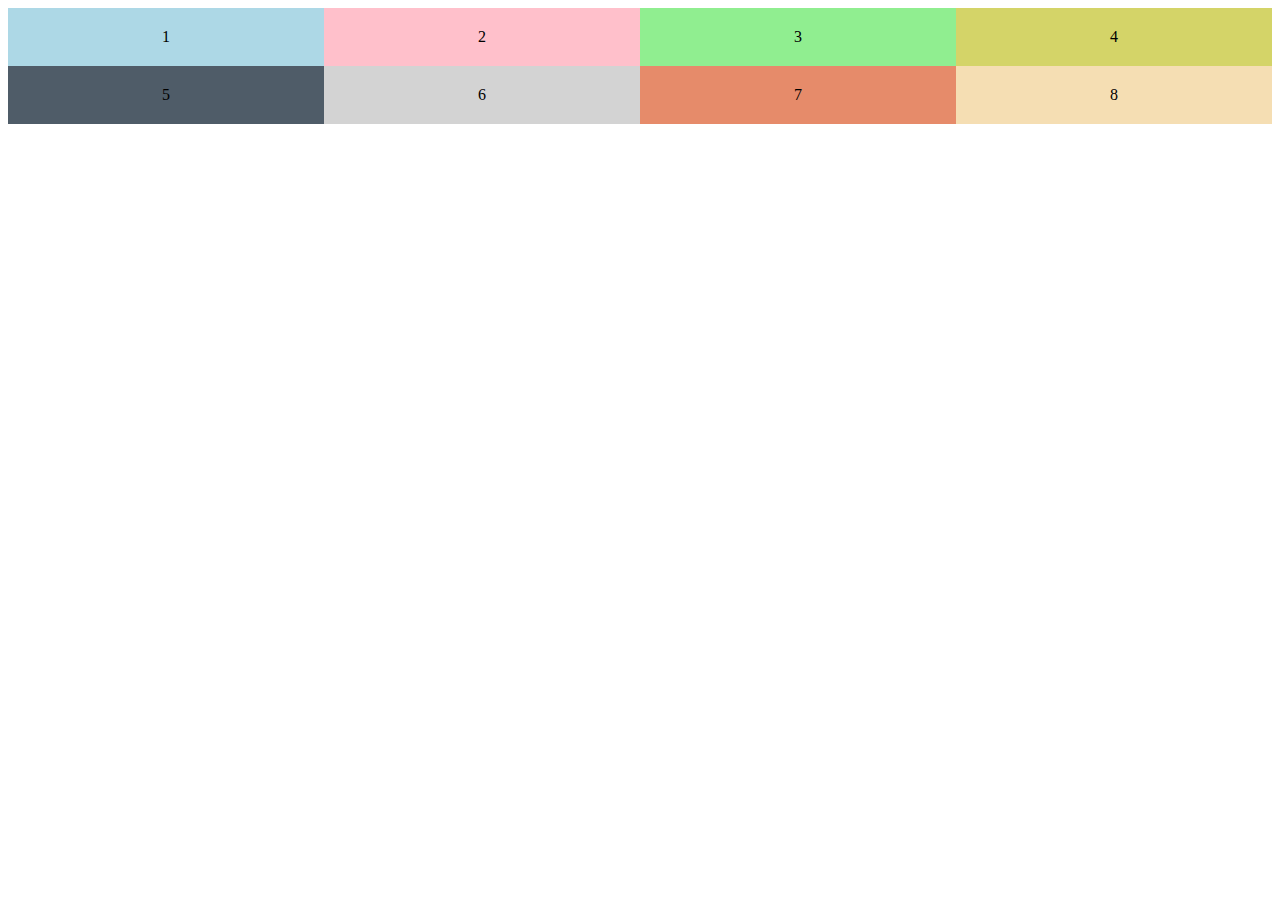
<file: Grid 09/index.html>
<!DOCTYPE html>
<html lang="en">
<head>
    <meta charset="UTF-8">
    <meta name="viewport" content="width=device-width, initial-scale=1.0">
    <title>4x2 Grid</title>
    <style>
        .container{
            display: grid;
            grid-template-columns: repeat(4,1fr);
            grid-template-rows: repeat(2,1fr);
        }
        .item{
            padding:20px;
            text-align: center;
        }
    </style>
</head>
<body>
    
    <div class="container">
        <div class="item" style="background-color: lightblue;">1</div>
        <div class="item" style="background-color: pink;">2</div>
        <div class="item" style="background-color: lightgreen;">3</div>
        <div class="item" style="background-color: rgb(212, 212, 104);">4</div>
        <div class="item" style="background-color:rgb(79, 92, 104)">5</div>
        <div class="item" style="background-color: lightgray;">6</div>
        <div class="item" style="background-color: rgb(230, 139, 106);">7</div>
        <div class="item" style="background-color: wheat;">8</div>
    </div>

</body>
</html>
</file>
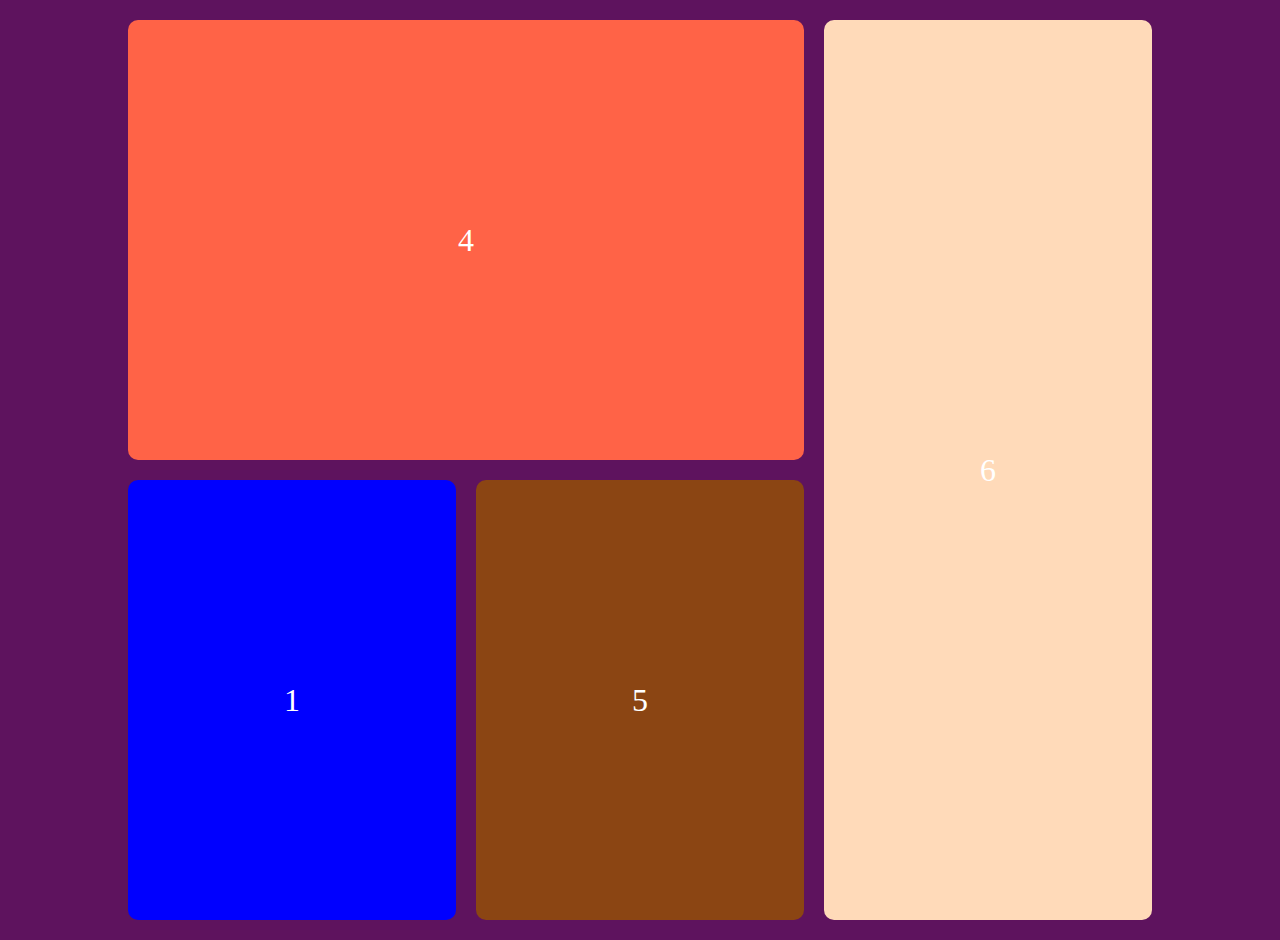
<file: Grid 10/index.html>
<!DOCTYPE html>
<html lang="en">
<head>
    <meta charset="UTF-8">
    <meta name="viewport" content="width=device-width, initial-scale=1.0">
    <title>Colorful Grid</title>
    <style>
        * {
            margin: 0;
            padding: 0;
            box-sizing: border-box;
        }

        body {
            display: flex;
            justify-content: center;
            align-items: center;
            height: 100vh;
            background-color: rgb(94, 19, 94);
            margin:20px;
            padding:20px;
        }

        .container {
            display: grid;
            margin: 20px;
            grid-template-columns: repeat(3, 1fr);
            grid-template-rows: repeat(2, 1fr);
            gap: 20px;
            width: 80vw;
            height: 100vh;
        }

        .item1, .item4, .item5, .item6 {
            display: flex;
            justify-content: center;
            align-items: center;
            font-size: 2rem;
            color: white;
            border-radius: 10px;
        }

        .item1 {
            grid-column: 1 / 2;
            grid-row: 2 / 3;
            background-color: blue;
        }

        .item4 {
            grid-column: 1 / 3;
            grid-row: 1 / 2;
            background-color: #FF6347;
        }

        .item5 {
            grid-column: 2 / 3;
            grid-row: 2 / 3;
            background-color: #8B4513;
        }

        .item6 {
            grid-column: 3 / 4;
            grid-row: 1 / 3;
            background-color: #FFDAB9;
        }
    </style>
</head>
<body>
    <div class="container">
        <div class="item1">1</div>
        <div class="item4">4</div>
        <div class="item5">5</div>
        <div class="item6">6</div>
    </div>
</body>
</html>
</file>
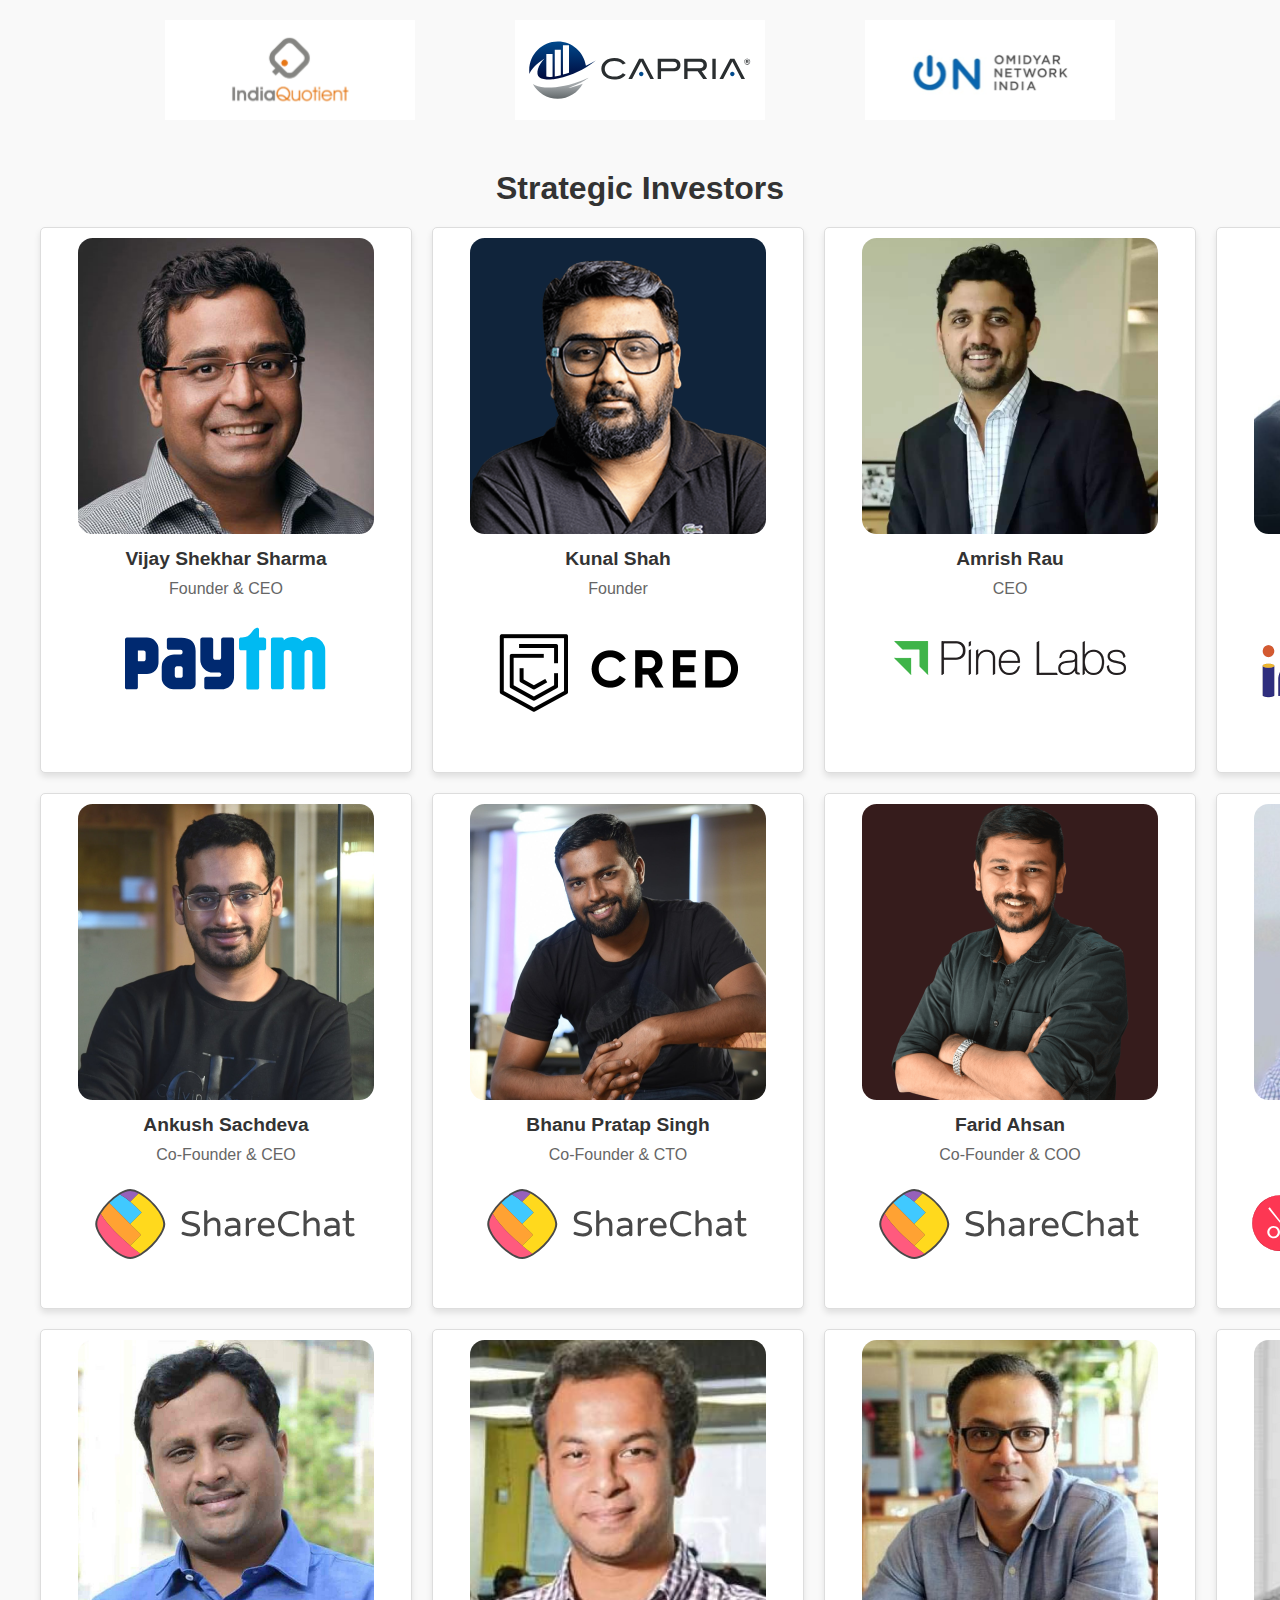
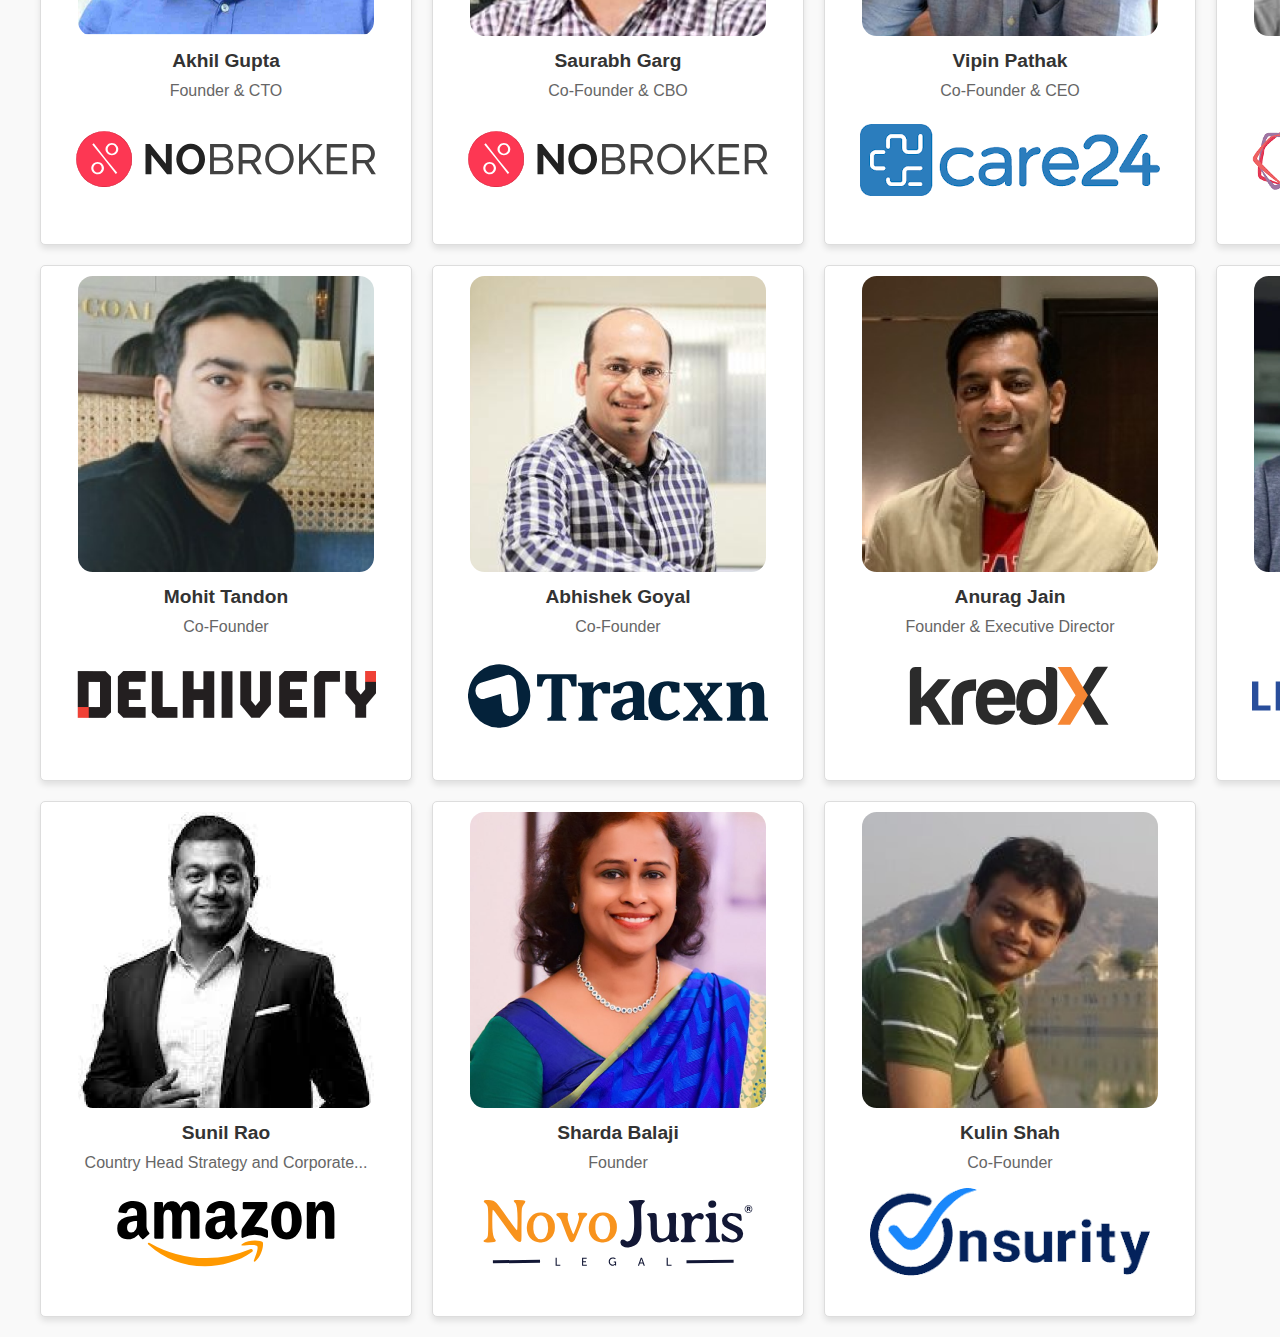
<file: Investors Grid/index.html>
<!DOCTYPE html>
<html lang="en">
<head>
  <meta charset="UTF-8">
  <meta name="viewport" content="width=device-width, initial-scale=1.0">
  <title>Strategic Investors</title>
  <link rel="stylesheet" href="styles.css">
</head>
<body>
  <header>
    <img src="logo\IndiaQ.svg"/>
    <img src="logo\Capria.svg"/>
    <img src="logo\ONI.svg"/>
  </header>

  <div class="container">
    <h1>Strategic Investors</h1>
    
    <div class="grid-container">

      <div class="investor-card">
        <img src="Photo\Vijay Shekhar Sharma.png" alt="Vijay Shekhar Sharma"/>
        <h2>Vijay Shekhar Sharma</h2>
        <p>Founder & CEO</p>
        <img src="logo\paytm.svg"/>
      </div>

      <div class="investor-card">
        <img src="Photo\Kunal Shah.png" alt="Kunal Shah"/>
        <h2>Kunal Shah</h2>
        <p>Founder</p>
        <img src="logo\cred.png"/>
      </div>

      <div class="investor-card">
        <img src="Photo\Amrish Rau.png" alt="Amrish Rau"/>
        <h2>Amrish Rau</h2>
        <p>CEO</p>
        <img src="logo\pine labs.png"/>
      </div>

      <div class="investor-card">
        <img src="Photo\Sampad Swain.png" alt="Sampad Swain"/>
        <h2>Sampad Swain</h2>
        <p>Co-Founder & CEO</p>
        <img src="logo\instamojo.png"/>
      </div>

      <!-- More investor cards go here 2nd -->

      <div class="investor-card">
        <img src="Photo\Ankush Sachdeva.png" alt="Ankush Sachdeva"/>
        <h2>Ankush Sachdeva</h2>
        <p>Co-Founder & CEO</p>
        <img src="logo\sharechat.svg"/>
      </div>

      <div class="investor-card">
        <img src="Photo\Bhanu Pratap Singh.png" alt="Bhanu Pratap Singh"/>
        <h2>Bhanu Pratap Singh</h2>
        <p>Co-Founder & CTO</p>
        <img src="logo\sharechat.svg"/>
      </div>

      <div class="investor-card">
        <img src="Photo\Farid Ahsan.png" alt="Farid Ahsan"/>
        <h2>Farid Ahsan</h2>
        <p>Co-Founder & COO</p>
        <img src="logo\sharechat.svg"/>
      </div>

      <div class="investor-card">
        <img src="Photo\Amit Kumar Agarwal.png" alt="Amit Kumar Agarwal"/>
        <h2>Amit Kumar Agarwal</h2>
        <p>Founder & CEO</p>
        <img src="logo\nobroker.svg"/>
      </div>

      <!-- More investor cards go here 3rd -->

      <div class="investor-card">
        <img src="Photo\Akhil Gupta.png" alt="Akhil Gupta"/>
        <h2>Akhil Gupta</h2>
        <p>Founder & CTO</p>
        <img src="logo\nobroker.svg"/>
      </div>

      <div class="investor-card">
        <img src="Photo\Saurabh Garg.png" alt="Saurabh Garg"/>
        <h2>Saurabh Garg</h2>
        <p>Co-Founder & CBO</p>
        <img src="logo\nobroker.svg"/>
      </div>

      <div class="investor-card">
        <img src="Photo\Vipin Pathak.png" alt="Vipin Pathak"/>
        <h2>Vipin Pathak</h2>
        <p>Co-Founder & CEO</p>
        <img src="logo\care24.png"/>
      </div>

      <div class="investor-card">
        <img src="Photo\Ramakant Sharma.png" alt="Ramakant Sharma"/>
        <h2>Ramakant Sharma</h2>
        <p>Founder</p>
        <img src="logo\olivspace.png"/>
      </div>

      <!-- More investor cards go here 4th -->

      <div class="investor-card">
        <img src="Photo\Mohit Tandon.png" alt="Mohit Tandon"/>
        <h2>Mohit Tandon</h2>
        <p>Co-Founder</p>
        <img src="logo\delhivery.png"/>
      </div>

      <div class="investor-card">
        <img src="Photo\Abhishek Goyal.png" alt="Abhishek Goyal"/>
        <h2>Abhishek Goyal</h2>
        <p>Co-Founder</p>
        <img src="logo\tracxn.svg"/>
      </div>

      <div class="investor-card">
        <img src="Photo\Anurag Jain.png" alt="Anurag Jain"/>
        <h2>Anurag Jain</h2>
        <p>Founder & Executive Director</p>
        <img src="logo\kredx.svg"/>
      </div>

      <div class="investor-card">
        <img src="Photo\Harshvardhan Lunia.png" alt="Harshvardhan Lunia"/>
        <h2>Harshvardhan Lunia</h2>
        <p>Co-Founder & CEO</p>
        <img src="logo\lendingkart.svg"/>
      </div>

      <!-- More investor cards go here 5th -->

      <div class="investor-card">
        <img src="Photo\Sunil Rao.png" alt="Sunil Rao">
        <h2>Sunil Rao</h2>
        <p>Country Head Strategy and Corporate...</p>
        <img src="logo\amazon.svg"/>
      </div>

      <div class="investor-card">
        <img src="Photo\Sharda Balaji.png" alt="Sharda Balaji"/>
        <h2>Sharda Balaji</h2>
        <p>Founder</p>
        <img src="logo\novojuris.svg"/>
      </div>

      <div class="investor-card">
        <img src="Photo\Kulin Shah.png" alt="Kulin Shah"/>
        <h2>Kulin Shah</h2>
        <p>Co-Founder</p>
        <img src="logo\onsurity.png"/>
      </div>


    </div>
  </div>
</body>
</html>
</file>
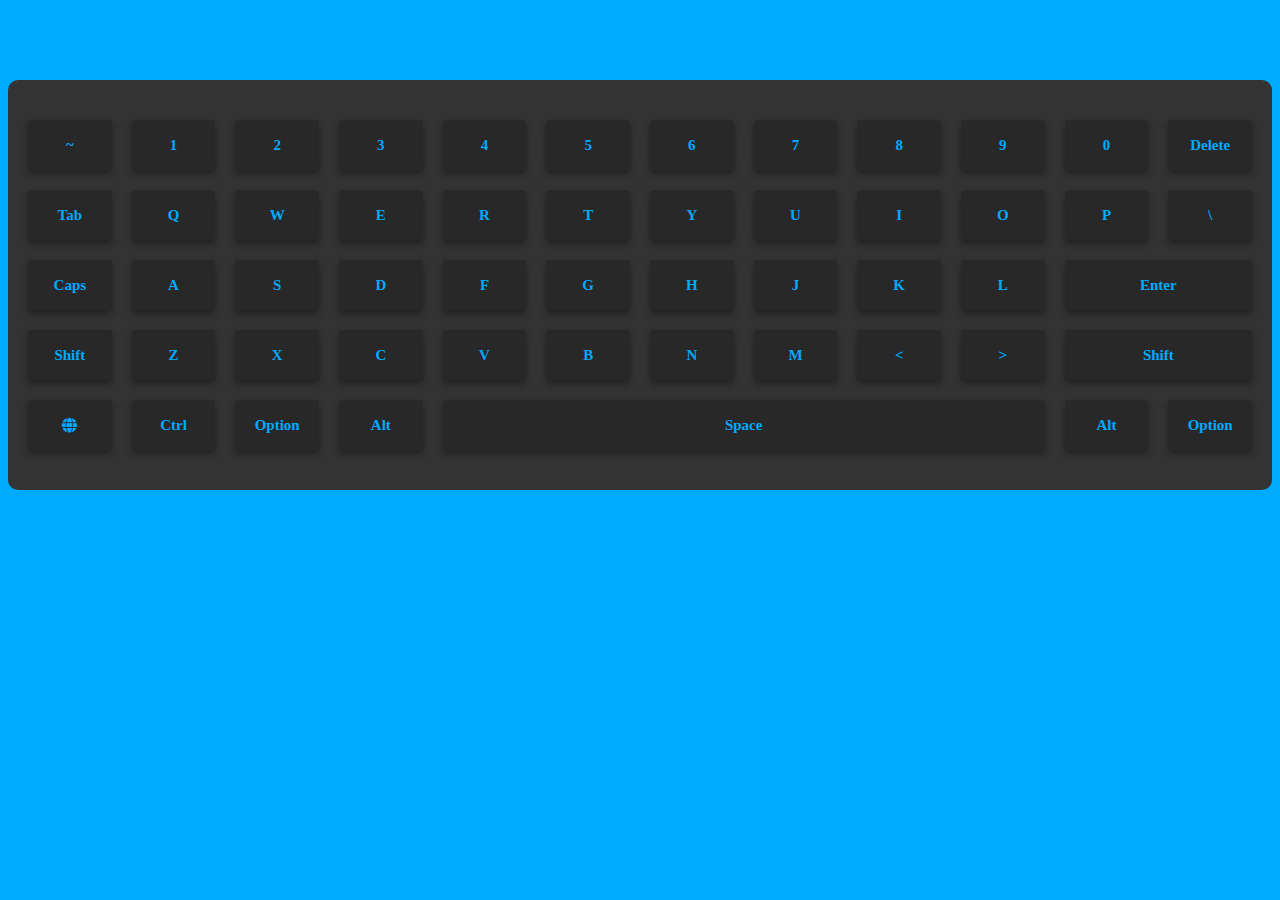
<file: Keyboard/index.html>
<!DOCTYPE html>
<html lang="en">
<head>
    <meta charset="UTF-8">
    <meta name="viewport" content="width=device-width, initial-scale=1.0">
    <title>Keyboard</title>
    <link rel="stylesheet" href="style.css"/>
    <link rel="stylesheet" href="https://cdnjs.cloudflare.com/ajax/libs/font-awesome/6.0.0-beta3/css/all.min.css"/>
</head>
<body>
    <div class="keyboard">
        <!-- Row 1 -->
        <div class="key">~</div>
        <div class="key">1</div>
        <div class="key">2</div>
        <div class="key">3</div>
        <div class="key">4</div>
        <div class="key">5</div>
        <div class="key">6</div>
        <div class="key">7</div>
        <div class="key">8</div>
        <div class="key">9</div>
        <div class="key">0</div>
        <div class="key">Delete</div>
      
        <!-- Row 2 -->
        <div class="key">Tab</div>
        <div class="key">Q</div>
        <div class="key">W</div>
        <div class="key">E</div>
        <div class="key">R</div>
        <div class="key">T</div>
        <div class="key">Y</div>
        <div class="key">U</div>
        <div class="key">I</div>
        <div class="key">O</div>
        <div class="key">P</div>
        <div class="key">\</div>
      
        <!-- Row 3 -->
        <div class="key">Caps</div>
        <div class="key">A</div>
        <div class="key">S</div>
        <div class="key">D</div>
        <div class="key">F</div>
        <div class="key">G</div>
        <div class="key">H</div>
        <div class="key">J</div>
        <div class="key">K</div>
        <div class="key">L</div>
        <div class="key enter">Enter</div>
      
        <!-- Row 4 -->
        <div class="key shift1">Shift</div>
        <div class="key">Z</div>
        <div class="key">X</div>
        <div class="key">C</div>
        <div class="key">V</div>
        <div class="key">B</div>
        <div class="key">N</div>
        <div class="key">M</div>
        <div class="key">&lt;</div>
        <div class="key">&gt;</div>
        <div class="key shift2">Shift</div>
      
        <!-- Row 5 -->
        <div class="key globe"><i class="fa-solid fa-globe"></i></div>
        <div class="key control">Ctrl</div>
        <div class="key option">Option</div>
        <div class="key alt">Alt</div>
        <div class="key space">Space</div>
        <div class="key alt">Alt</div>
        <div class="key option">Option</div>
      </div>
      
</body>
</html>
</file>
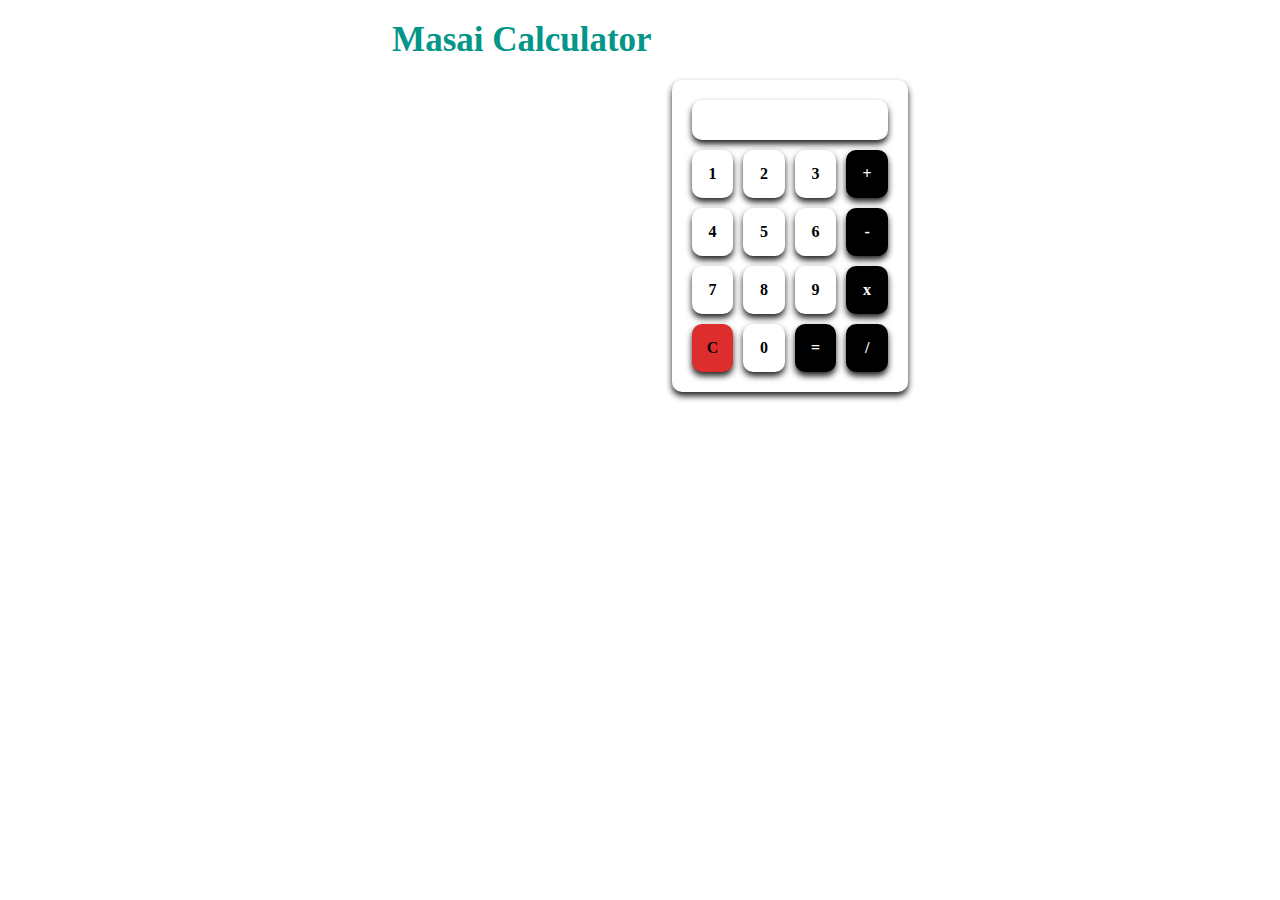
<file: Masai Calculator/index.html>
<!DOCTYPE html>
<html lang="en">
<head>
    <meta charset="UTF-8">
    <meta name="viewport" content="width=device-width, initial-scale=1.0">
    <title>Masai Calculator</title>
    <link rel="stylesheet" href="style.css"/>
</head>
<body>
    <header>Masai Calculator</header>

    <div class="calculator">

        <div class="display"></div>

        <!-- 1st Row -->
            <div class="num">1</div>
            <div class="num">2</div>
            <div class="num">3</div>
            <div class="sym">+</div>

        <!-- 2nd Row -->
            <div class="num">4</div>
            <div class="num">5</div>
            <div class="num">6</div>
            <div class="sym">-</div>

        <!-- 3rd Row -->
            <div class="num">7</div>
            <div class="num">8</div>
            <div class="num">9</div>
            <div class="sym">x</div>

        <!-- 4th Row -->
            <div class="reset">C</div>
            <div class="num">0</div>
            <div class="sym">=</div>
            <div class="sym">/</div>

    </div>
</body>
</html>
</file>
<file: Investors Grid/styles.css>
* {
    margin: 0;
    padding: 0;
    box-sizing: border-box;
  }
  
  body {
    font-family: Arial, sans-serif;
    background-color: #f9f9f9;
    padding: 20px;
  }

  header {
    display: flex;
    gap: 100px;
    margin-bottom: 50px;
    width: auto;
    height: 100px;
    justify-content: center;
  }
  
  .container {
    max-width: 1200px;
    margin: 0 auto;
    text-align: center;
  }
  
  h1 {
    margin-bottom: 20px;
    font-size: 2rem;
    color: #333;
  }
  
  .grid-container {
    display: grid;
    grid-template-columns: repeat(4, 1fr);
    gap: 20px;
  }
  
  .investor-card {
    background-color: white;
    border: 1px solid #ddd;
    border-radius: 5px;
    padding: 10px;
    text-align: center;
    box-shadow: 0 4px 6px rgba(0, 0, 0, 0.1);
  }
  
  .investor-card img {
    width: auto;
    height: auto;
    border-radius: 5%;
    object-fit: cover;
    margin-bottom: 10px;
  }
  
  .investor-card h2 {
    font-size: 1.2rem;
    color: #333;
    margin-bottom: 10px;
  }
  
  .investor-card p {
    color: #666;
  }
</file>
<file: Keyboard/style.css>
body{
  background-color: #00aaff;
}
.keyboard {
    display: grid;
    grid-template-columns: repeat(12, 1fr); /* 12 equal columns */
    gap: 20px; /* Space between keys */
    background-color: #333; /* Keyboard background */
    padding: 40px 20px 40px 20px;
    border-radius: 10px;
    font-weight: bold;
    margin-top: 80px;
  }
  
  .key {
    background-color: rgba(0, 0, 0, 0.2);
    color: #00aaff;
    display: flex;
    justify-content: center;
    align-items: center;
    height: 50px;
    font-size: 15px;
    border-radius: 3px;
    box-shadow: 0px 4px 6px #222;
  }
  
  .key.enter {
    grid-column: span 2; /* Enter key spans 2 columns */
  }
  
  .key.shift2 {
    grid-column: span 2; /* Shift keys span 2 columns */
  }
  
  .key.control,
  .key.option,
  .key.alt,
  .key.globe {
    grid-column: span 1; /* Control, Option, Alt keys span 1 column */
  }
  
  .key.space {
    grid-column: span 6; /* Space key spans 6 columns */
  }
  .key:hover {
    color:aliceblue;
    background-color:#18a18f;
  }
</file>
<file: Masai Calculator/style.css>
* {
    margin: 0;
    padding: 0;
    box-sizing: border-box;
}

body {
    display: flex;
    justify-content: center;
    background-color: white;
}

header {
    padding: 20px;
    color: rgb(3, 150, 137);
    font-weight: bold;
    text-align: center;
    font-size: 35px;
    margin-bottom: 20px;
}
.calculator {
    display: grid;
    text-align: center;
    grid-template-columns: repeat(4, 1fr);
    gap: 10px;
    background-color: white;
    padding: 20px;
    border-radius: 10px;
    font-weight: bold;
    margin-top: 80px;
    box-shadow: 0px 4px 6px #222;

}

.display {
    grid-column: span 4;
    padding: 20px;
    background-color: white;
    border-radius: 10px;
    box-shadow: 0px 4px 6px #222;
}
.num, .sym, .reset {
    padding: 15px;
    border-radius: 10px;
    box-shadow: 0px 4px 6px #222;
}

.sym {
    background-color: black;
    color:white;
    
}
.num {
    background-color: white;
    color:black;
}
.reset {
    background-color: rgb(221, 45, 45);
}

.display:hover,.num:hover, .sym:hover, .reset:hover {
    color:rgb(211, 59, 12);
    background-color: aqua;
}
.calculator:hover {
    background-color: rgb(216, 177, 126);
}
</file>
